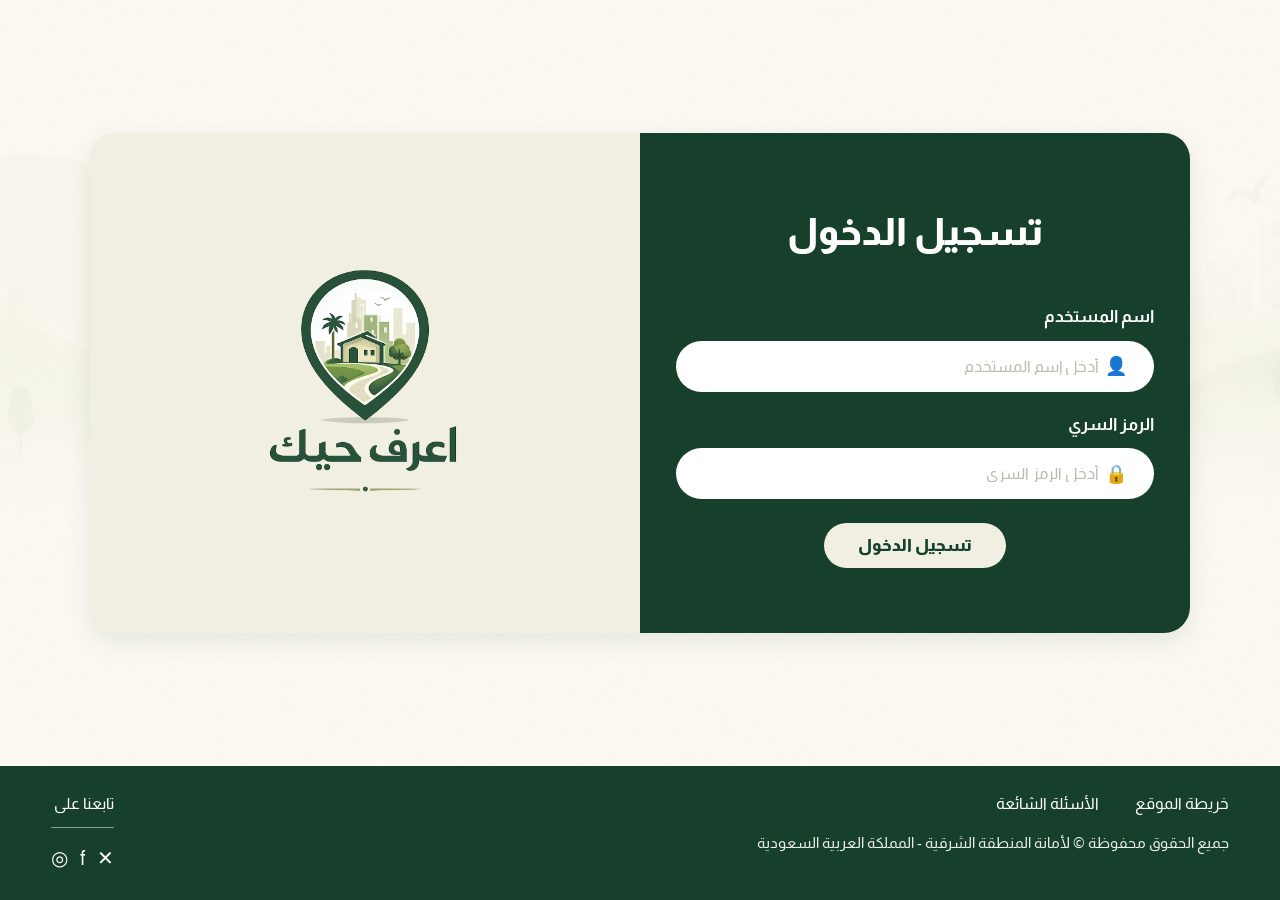
<file: index.html>
<!DOCTYPE html>
<html lang="ar" dir="rtl">
<head>
  <meta charset="UTF-8">
  <meta name="viewport" content="width=device-width, initial-scale=1.0">
  <title>تسجيل الدخول | اعرف حيك</title>
  <link rel="preconnect" href="https://fonts.googleapis.com">
  <link href="https://fonts.googleapis.com/css2?family=Almarai:wght@400;700;800&display=swap" rel="stylesheet">
  <link rel="stylesheet" href="css/style.css">
</head>
<body data-page="login">

  <main class="login-wrap">
    <div class="login-card">

      <!-- الجهة اليمنى: نموذج تسجيل الدخول -->
      <section class="login-card__form">
        <h1 class="login-card__title">تسجيل الدخول</h1>

        <form id="loginForm" novalidate>

          <div class="form-alert"></div>

          <div class="field">
            <label class="field__label" for="username">اسم المستخدم</label>
            <div class="input-box">
              <span class="input-box__icon">👤</span>
              <input type="text" id="username" name="username" placeholder="أدخل إسم المستخدم" autocomplete="username">
            </div>
            <p class="field__error" data-error-for="username" role="alert"></p>
          </div>

          <div class="field">
            <label class="field__label" for="password">الرمز السري</label>
            <div class="input-box">
              <span class="input-box__icon">🔒</span>
              <input type="password" id="password" name="password" placeholder="أدخل الرمز السري" autocomplete="current-password">
            </div>
            <p class="field__error" data-error-for="password" role="alert"></p>
          </div>

          <div class="form-actions">
            <button type="submit" class="btn btn--light">تسجيل الدخول</button>
          </div>
        </form>
      </section>

      <!-- الجهة اليسرى: الشعار -->
      <aside class="login-card__brand">
        <img src="assets/logo.png" alt="شعار منصة اعرف حيك">
      </aside>

    </div>
  </main>

  <footer class="footer">
    <div class="footer__inner">
      <div>
        <nav class="footer__links">
          <a href="#">خريطة الموقع</a>
          <a href="#">الأسئلة الشائعة</a>
        </nav>
        <p class="footer__copy">جميع الحقوق محفوظة © لأمانة المنطقة الشرقية - المملكة العربية السعودية</p>
      </div>
      <div>
        <p class="footer__social-title">تابعنا على</p>
        <div class="footer__social">
          <a href="#" aria-label="إكس">✕</a>
          <a href="#" aria-label="فيسبوك">f</a>
          <a href="#" aria-label="إنستقرام">◎</a>
        </div>
      </div>
    </div>
  </footer>

  <script src="js/api.js"></script>
  <script src="js/validation.js"></script>
  <script src="js/app.js"></script>
</body>
</html>
</file>
<file: css/style.css>
:root {
  /* (colors) */
  --green-900: #16402B;   
  --green-700: #1E5638;   
  --green-500: #2F7A50;   
  --cream-bg:  #FAF8F0;  
  --cream-2:   #F1EFE1;   
  --cream-3:   #FBF9F2;   
  --line:      #DCD6BC;  
  --white:     #FFFFFF;
  --text:      #22301F;   
  --muted:     #7C8676;   
  --danger:    #C0392B;   
  --danger-bg: #FCEEEC;
  --success:   #1E7A4B;  
  --success-bg:#EAF6EF;

  /* (Spacing) */
  --sp-1: 6px;  --sp-2: 12px; --sp-3: 18px;
  --sp-4: 24px; --sp-5: 36px; --sp-6: 56px;

  /* (Radius & Shadows) */
  --r-sm: 10px; --r-md: 16px; --r-lg: 26px; --r-pill: 999px;
  --shadow-sm: 0 2px 10px rgba(22, 64, 43, .07);
  --shadow-md: 0 8px 26px rgba(22, 64, 43, .10);

  /* (Typography) */
  --font: 'Almarai', 'Segoe UI', Tahoma, sans-serif;
}

/* (Reset & Base)*/
* { margin: 0; padding: 0; box-sizing: border-box; }

html { scroll-behavior: smooth; }

body {
  font-family: var(--font);
  background-color: var(--cream-bg);
  color: var(--text);
  direction: rtl;                 /*  من اليمين لليسار */
  min-height: 100vh;
  display: flex;
  flex-direction: column;
  line-height: 1.8;
}

/* خلفية  */
body::before {
  content: "";
  position: fixed;
  inset: 0;
  background: url('../assets/backgrond.png') center / cover no-repeat;
  opacity: .35;
  z-index: -1;
  pointer-events: none;
}

a { text-decoration: none; color: inherit; }
ul { list-style: none; }
img { max-width: 100%; display: block; }

/*  يبقى الفوتر بالأسفل دائمًا */
.page {
  flex: 1;
  width: min(1180px, 92%);
  margin-inline: auto;
  padding-block: var(--sp-4) var(--sp-6);
}

/* عناوين الصفحات */
.page-title {
  text-align: center;
  color: var(--green-900);
  font-size: 34px;
  font-weight: 800;
  margin-bottom: var(--sp-1);
}
.page-subtitle {
  text-align: center;
  color: var(--muted);
  font-size: 16px;
  margin-bottom: var(--sp-5);
}

/* (Navbar)*/
.navbar {
  width: min(1180px, 92%);
  margin: var(--sp-3) auto 0;
  background: var(--cream-3);
  border-radius: var(--r-md);
  box-shadow: var(--shadow-sm);
  display: grid;
  grid-template-columns: 1fr auto 1fr;
  align-items: center;
  padding: 10px var(--sp-3);
  gap: var(--sp-2);
}

.navbar__brand { display: flex; align-items: center; gap: 8px; justify-self: start; }
.navbar__brand img { height: 46px; width: auto; }

.navbar__links {
  display: flex;
  align-items: center;
  gap: var(--sp-5);
  justify-self: center;
}

.navbar__link {
  color: var(--text);
  font-size: 17px;
  font-weight: 700;
  padding: 6px 4px;
  border-bottom: 2px solid transparent;
  transition: color .2s, border-color .2s;
}
.navbar__link:hover { color: var(--green-700); }
.navbar__link.is-active {           
  color: var(--green-900);
  border-bottom-color: var(--green-900);
}

.navbar__logout {
  justify-self: end;              
  background: var(--green-900);
  color: var(--white);
  border: none;
  font-family: var(--font);
  font-size: 16px;
  font-weight: 700;
  padding: 10px 26px;
  border-radius: var(--r-pill);
  cursor: pointer;
  transition: background .2s, transform .15s;
}
.navbar__logout:hover { background: var(--green-700); transform: translateY(-1px); }

.navbar__toggle {
  display: none;
  background: none; border: none; cursor: pointer;
  font-size: 26px; color: var(--green-900);
}

/* (Footer) */
.footer {
  background: var(--green-900);
  color: var(--white);
  padding: var(--sp-4) 0;
  margin-top: auto;
}
.footer__inner {
  width: min(1180px, 92%);
  margin-inline: auto;
  display: flex;
  justify-content: space-between;
  align-items: flex-start;
  gap: var(--sp-4);
  flex-wrap: wrap;
}
.footer__links { display: flex; gap: var(--sp-5); font-size: 16px; }
.footer__links a:hover { text-decoration: underline; }
.footer__copy { font-size: 15px; opacity: .92; margin-top: 10px; width: 100%; }
.footer__social-title { font-size: 16px; margin-bottom: 8px; }
.footer__social { display: flex; gap: var(--sp-2); border-top: 1px solid rgba(255,255,255,.5); padding-top: 12px; }
.footer__social a { font-size: 20px; transition: opacity .2s; }
.footer__social a:hover { opacity: .7; }

/* (Login) */
.login-wrap {
  flex: 1;
  display: grid;
  place-items: center;
  padding: var(--sp-5) 0;
}

.login-card {
  width: min(1100px, 92%);
  display: grid;
  grid-template-columns: 1fr 1fr;
  border-radius: var(--r-lg);
  overflow: hidden;
  box-shadow: var(--shadow-md);
  min-height: 500px;
}

.login-card__form {
  background: var(--green-900);
  color: var(--white);
  padding: var(--sp-6) var(--sp-5);
  display: flex;
  flex-direction: column;
  justify-content: center;
}
.login-card__title { font-size: 38px; font-weight: 800; text-align: center; margin-bottom: var(--sp-5); }

.login-card__brand {
  background: var(--cream-2);
  display: grid;
  place-content: center;
  padding: var(--sp-5);
}
.login-card__brand img { width: min(300px, 70%); margin-inline: auto; }

/* (Forms & Inputs)*/
.field { margin-bottom: var(--sp-3); }

.field__label {
  display: block;
  font-size: 17px;
  font-weight: 700;
  margin-bottom: 8px;
}

.input-box {
  display: flex;
  align-items: center;
  background: var(--white);
  border: 1.5px solid transparent;
  border-radius: var(--r-pill);
  padding: 4px 16px;
  transition: border-color .2s, box-shadow .2s;
}
.input-box__icon { color: var(--muted); font-size: 18px; margin-inline-start: 10px; }

.input-box input,
.input-box textarea {
  flex: 1;
  border: none;
  outline: none;
  background: transparent;
  font-family: var(--font);
  font-size: 16px;
  color: var(--text);
  padding: 12px 6px;
  text-align: right;
}
.input-box input::placeholder,
.input-box textarea::placeholder { color: #B6BCAF; }

.input-box:focus-within { border-color: var(--green-500); box-shadow: 0 0 0 3px rgba(47,122,80,.15); }

.input-box--boxed {
  border-radius: var(--r-sm);
  border: 1.5px solid var(--line);
  background: var(--white);
  padding: 2px 12px;
}
.input-box--area { align-items: flex-start; padding-block: 10px; }
.input-box--area textarea { resize: vertical; min-height: 90px; }

/*  (Select) */
.input-box select {
  flex: 1;
  border: none; outline: none; background: transparent;
  font-family: var(--font); font-size: 16px; color: var(--text);
  padding: 12px 6px;
  appearance: none;            
  cursor: pointer;
}
.input-box select:invalid { color: #B6BCAF; }   
.input-box__chevron { color: var(--muted); pointer-events: none; }

.input-box.is-invalid { border-color: var(--danger); background: var(--danger-bg); }
.input-box.is-valid   { border-color: var(--green-500); }

.field__error {
  display: none;                
  color: var(--danger);
  background: var(--danger-bg);
  font-size: 14px;
  font-weight: 700;
  margin-top: 6px;
  padding: 6px 12px;
  border-radius: var(--r-sm);
}
.field__error.is-shown { display: block; animation: shake .3s; }

.login-card__form .field__error { background: rgba(255,255,255,.92); }

@keyframes shake {
  0%, 100% { transform: translateX(0); }
  25%      { transform: translateX(-4px); }
  75%      { transform: translateX(4px); }
}

.form-card {
  background: var(--white);
  border-radius: var(--r-lg);
  box-shadow: var(--shadow-md);
  padding: var(--sp-5);
  max-width: 900px;
  margin-inline: auto;
}
.form-row {
  display: grid;
  grid-template-columns: 170px 1fr;
  align-items: start;
  gap: var(--sp-3);
  margin-bottom: var(--sp-3);
}
.form-row > .field__label { font-size: 19px; padding-top: 12px; }
.form-row__control { min-width: 0; }

.form-actions { display: flex; justify-content: center; gap: var(--sp-2); margin-top: var(--sp-4); }

/* رسالة عامة أعلى الفورم (نجاح / فشل) */
.form-alert {
  display: none;
  border-radius: var(--r-sm);
  padding: 12px 16px;
  font-weight: 700;
  margin-bottom: var(--sp-3);
  text-align: center;
}
.form-alert.is-shown { display: block; }
.form-alert--error   { background: var(--danger-bg);  color: var(--danger); }
.form-alert--success { background: var(--success-bg); color: var(--success); }

/* (Buttons)*/
.btn {
  font-family: var(--font);
  font-size: 17px;
  font-weight: 800;
  border: none;
  border-radius: var(--r-pill);
  padding: 13px 34px;
  cursor: pointer;
  display: inline-flex;
  align-items: center;
  justify-content: center;
  gap: 10px;
  transition: background .2s, color .2s, transform .15s, box-shadow .2s;
}
.btn:hover  { transform: translateY(-2px); box-shadow: var(--shadow-sm); }
.btn:active { transform: translateY(0); }
.btn:disabled { opacity: .6; cursor: not-allowed; transform: none; }

.btn--primary { background: var(--green-900); color: var(--white); }
.btn--primary:hover { background: var(--green-700); }

.btn--light { background: var(--cream-2); color: var(--green-900); }
.btn--light:hover { background: var(--white); }

.btn--block { width: 100%; }
.btn--wide  { min-width: 270px; justify-content: space-between; }

.back-link {
  display: flex; align-items: center; gap: 8px;
  width: fit-content;
  margin-inline-start: auto;      /* يدفع الرابط لجهة اليسار في RTL */
  color: var(--green-900); font-weight: 700; font-size: 16px;
  margin-bottom: var(--sp-2);
}
.back-link:hover { text-decoration: underline; }

/*  (Home) (Requests hub) */
.hero {
  display: grid;
  grid-template-columns: 1fr 1fr;
  align-items: center;
  gap: var(--sp-6);
  padding-block: var(--sp-5);
}
.hero__logo img { width: min(360px, 85%); margin-inline: auto; }
.hero__title { color: var(--green-900); font-size: 30px; font-weight: 800; margin-bottom: var(--sp-2); }
.hero__text  { font-size: 18px; color: var(--text); margin-bottom: var(--sp-4); max-width: 46ch; }

.hero__image img { border-radius: 180px / 120px; box-shadow: var(--shadow-md); }
.hero__actions { display: flex; flex-direction: column; gap: var(--sp-2); align-items: flex-start; }

/* (Neighborhood cards)*/
.cards-grid {
  display: grid;
  grid-template-columns: repeat(auto-fill, minmax(300px, 1fr));
  gap: var(--sp-4);
}

.hood-card {
  background: var(--white);
  border-radius: var(--r-md);
  overflow: hidden;
  box-shadow: var(--shadow-sm);
  transition: transform .2s, box-shadow .2s;
  display: flex; flex-direction: column;
}
.hood-card:hover { transform: translateY(-4px); box-shadow: var(--shadow-md); }

.hood-card__img { height: 140px; width: 100%; object-fit: cover; }

.hood-card__body { padding: var(--sp-2) var(--sp-3) var(--sp-3); flex: 1; display: flex; flex-direction: column; }

.hood-card__head { display: flex; align-items: center; justify-content: space-between; gap: 8px; }
.hood-card__name { font-size: 21px; font-weight: 800; color: var(--green-900); display: flex; align-items: center; gap: 8px; }
.hood-card__badge {
  background: var(--cream-2); color: var(--green-700);
  width: 42px; height: 42px; border-radius: 12px;
  display: grid; place-items: center; font-size: 20px;
}
.hood-card__desc { font-size: 14px; color: var(--muted); margin: 6px 0 var(--sp-3); flex: 1; }

.hood-card__services { display: flex; justify-content: space-between; gap: 6px; }
.service {
  text-align: center; color: var(--green-700);
  font-size: 13px; font-weight: 700; line-height: 1.5;
  flex: 1;
}
.service__icon  { font-size: 22px; display: block; }
.service__count { color: var(--text); font-weight: 800; }

/*  (Requests table)*/
.table-card {
  background: var(--white);
  border-radius: var(--r-lg);
  box-shadow: var(--shadow-md);
  padding: var(--sp-4) var(--sp-4);
  overflow-x: auto;              
}

.table {
  width: 100%;
  border-collapse: collapse;
  text-align: center;
  min-width: 620px;
}
.table thead th {
  color: var(--green-900);
  font-size: 19px;
  font-weight: 800;
  padding-bottom: var(--sp-2);
  border-bottom: 2px solid var(--line);
}
.table tbody td {
  padding: 14px 8px;
  font-size: 17px;
  border-bottom: 1px solid #F0EEE6;
}
.table tbody tr:last-child td { border-bottom: none; }
.table tbody tr:hover { background: #FBFAF4; }

/* زر "عرض" */
.btn-view {
  background: var(--cream-2);
  color: var(--green-900);
  border: 1px solid var(--line);
  border-radius: var(--r-pill);
  font-family: var(--font); font-size: 14px; font-weight: 700;
  padding: 5px 20px; cursor: pointer;
  transition: background .2s;
}
.btn-view:hover { background: var(--green-900); color: var(--white); }

/* حالة الجدول الفارغ  */
.empty-state { text-align: center; color: var(--muted); padding: var(--sp-5) 0; font-size: 17px; }

/* (Request details) */
.detail-card {
  background: var(--white);
  border-radius: var(--r-lg);
  box-shadow: var(--shadow-md);
  padding: var(--sp-5);
  max-width: 900px;
  margin-inline: auto;
}
.detail-card__no { display: flex; align-items: center; gap: 10px; font-size: 16px; font-weight: 700; }
.detail-card__no span {
  background: var(--cream-2); color: var(--green-900);
  padding: 3px 14px; border-radius: var(--r-pill); font-size: 15px;
}
.detail-card__title { color: var(--green-900); font-size: 30px; font-weight: 800; margin: 8px 0 var(--sp-2); }

.detail-meta { display: flex; align-items: center; gap: 10px; font-size: 17px; margin-bottom: 8px; }
.detail-meta__icon {
  background: var(--cream-2); color: var(--green-700);
  width: 38px; height: 38px; border-radius: 10px;
  display: grid; place-items: center; font-size: 18px;
}

.detail-card hr { border: none; border-top: 1px solid var(--line); margin: var(--sp-3) 0; }

.detail-section__head { display: flex; align-items: center; gap: 10px; font-size: 19px; font-weight: 800; color: var(--green-900); margin-bottom: 8px; }
.detail-section__text { font-size: 17px; color: var(--text); margin-bottom: var(--sp-3); }

.attachments-box {
  background: var(--cream-bg);
  border: 1px solid var(--line);
  border-radius: var(--r-md);
  padding: var(--sp-3);
  min-height: 120px;
}
.attachments-box a { color: var(--green-700); font-weight: 700; text-decoration: underline; }

/* (Loading) */
.loader { display: grid; place-items: center; padding: var(--sp-5) 0; }
.loader::after {
  content: "";
  width: 38px; height: 38px;
  border: 4px solid var(--line);
  border-top-color: var(--green-900);
  border-radius: 50%;
  animation: spin .8s linear infinite;
}
@keyframes spin { to { transform: rotate(360deg); } }

.is-hidden { display: none !important; }


:focus-visible { outline: 3px solid var(--green-500); outline-offset: 3px; }

@media (prefers-reduced-motion: reduce) {
  *, *::before, *::after { animation: none !important; transition: none !important; }
}

@media (max-width: 900px) {
  .login-card { grid-template-columns: 1fr; }
  .login-card__brand { order: -1; padding-block: var(--sp-4); }
  .hero { grid-template-columns: 1fr; text-align: center; }
  .hero__actions { align-items: center; }
  .hero__text { margin-inline: auto; }
  .form-row { grid-template-columns: 1fr; gap: 6px; }
  .form-row > .field__label { padding-top: 0; }
}

@media (max-width: 720px) {
  .navbar {
    grid-template-columns: auto 1fr auto;
    row-gap: var(--sp-2);
  }
  .navbar__brand  { grid-column: 1; grid-row: 1; }
  .navbar__logout { grid-column: 2; grid-row: 1; justify-self: end; padding: 8px 18px; font-size: 15px; }
  .navbar__toggle { display: block; grid-column: 3; grid-row: 1; justify-self: end; }
  .navbar__links {
    grid-column: 1 / -1;
    grid-row: 2;
    display: none;
    flex-direction: column;
    align-items: stretch;
    justify-self: stretch;
    gap: var(--sp-1);
    padding-top: var(--sp-2);
  }
  .navbar__links.is-open { display: flex; }
  .page-title { font-size: 27px; }
  .footer__inner { flex-direction: column; }
}
</file>
